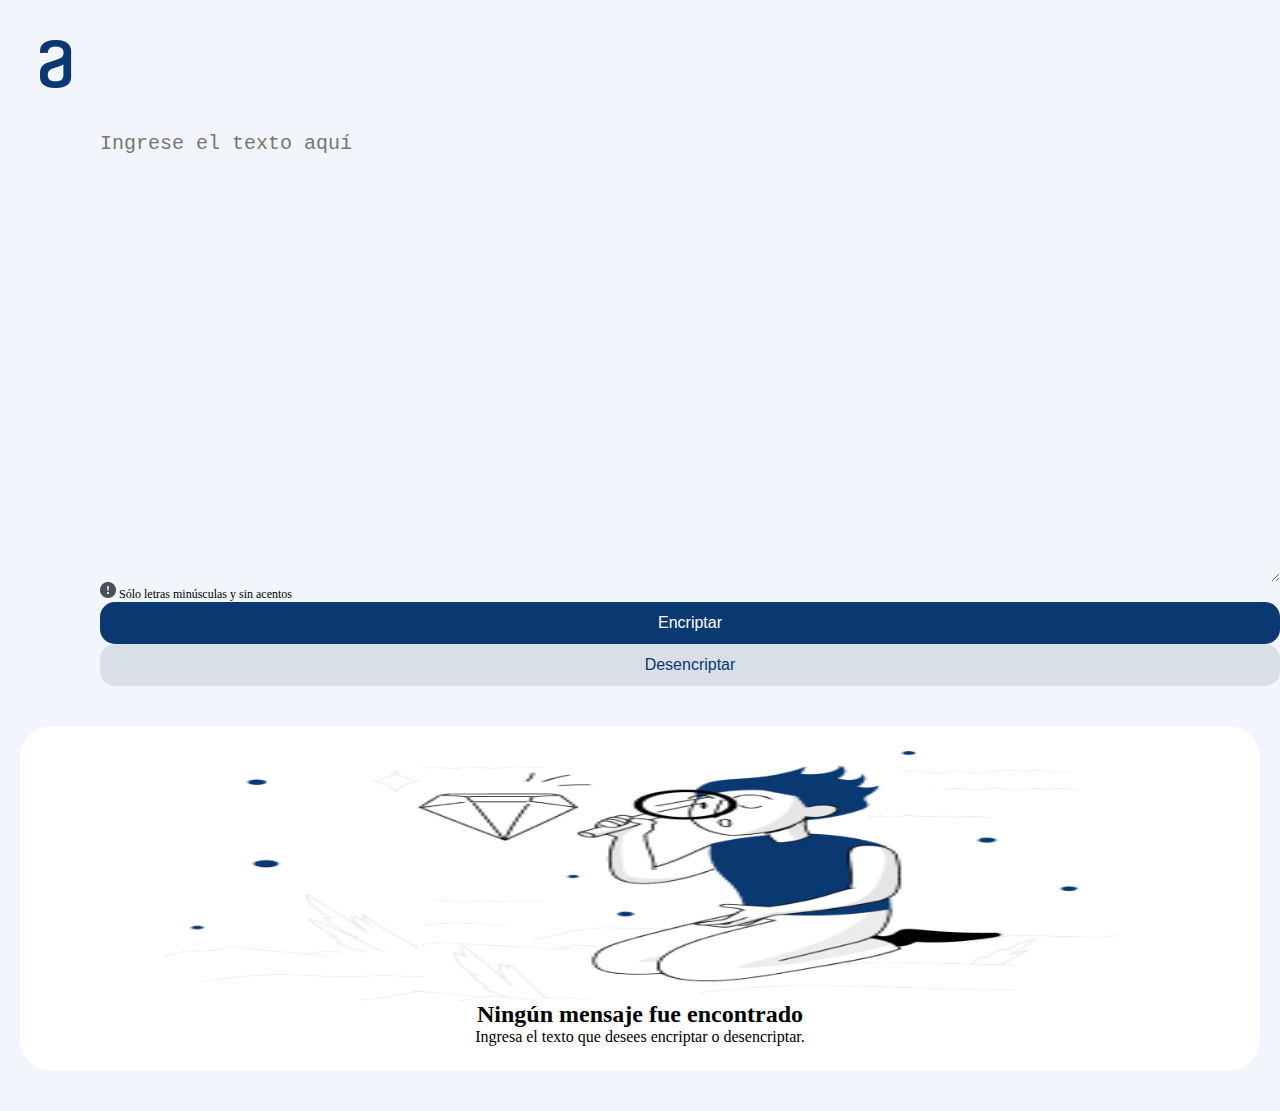
<file: index.html>
<!DOCTYPE html>
<html lang="en">
  <head>
    <meta charset="UTF-8" />
    <meta http-equiv="X-UA-Compatible" content="IE=edge" />
    <meta name="viewport" content="width=device-width, initial-scale=1.0" />
    <title>Document</title>
    <link
      href="https://cdn.jsdelivr.net/npm/bootstrap@5.0.2/dist/css/bootstrap.min.css"
      rel="stylesheet"
      integrity="sha384-EVSTQN3/azprG1Anm3QDgpJLIm9Nao0Yz1ztcQTwFspd3yD65VohhpuuCOmLASjC"
      crossorigin="anonymous"/>
      <link rel="stylesheet" href="./styles/style.css">

  </head>
  <body>
    <div class="container-fluid">
      <div class="row">
				
        <div class="col-12 col-md-8">
         
          <!--Header-->
          <div class="row">
            <div class="col-12 header">
              <img src="./images/logo.png" alt="logo" />
            </div>
          </div>
					<div class="container">

						<!--Input-->
						<div class="row main-col">
							<div class="col-12 text-input">
								<textarea
                  id="text-area"
									name="text"
									cols="30"
									rows="10"
									placeholder="Ingrese el texto aquí"
                  onkeypress="return soloLetras(event); required"
								></textarea>
							</div>
              <div class="col-12">
                <p class="aviso"><img src="./images/icono.png" alt="Alert"> Sólo letras minúsculas y sin acentos</p>
              </div>
							<div class="col-12">
								<div class="row">
									<div class="col-12 col-md-6">
										<button id="encriptar" class="encriptar">Encriptar</button>
									</div>
									<div class="col-12 col-md-6">
										<button id="desencriptar" class="desencriptar">Desencriptar</button>
									</div>
								</div>
							</div>
						</div>
					</div>
        </div>

        <!--Derecha-->
        <div class="col-12 col-md-4">
            <div class="derecha">
              <div id="inicial">
                <img src="./images/muñeco.png" alt="Muñeco" class="img-derecha">
                <h1 class="primer-parrafo">Ningún mensaje fue encontrado</h1>
                <p class="segundo-parrafo">Ingresa el texto que desees encriptar o desencriptar.</p>
              </div>
              <div id="final">
                <textarea id="parrafo" readonly>
                </textarea>
                <button id="copiar" class="copiar">Copiar</button>
              </div>
          </div>
				</div>
      </div>
    </div>

  </body>
  <script src="./scripts/index.js"></script>
</html>
</file>
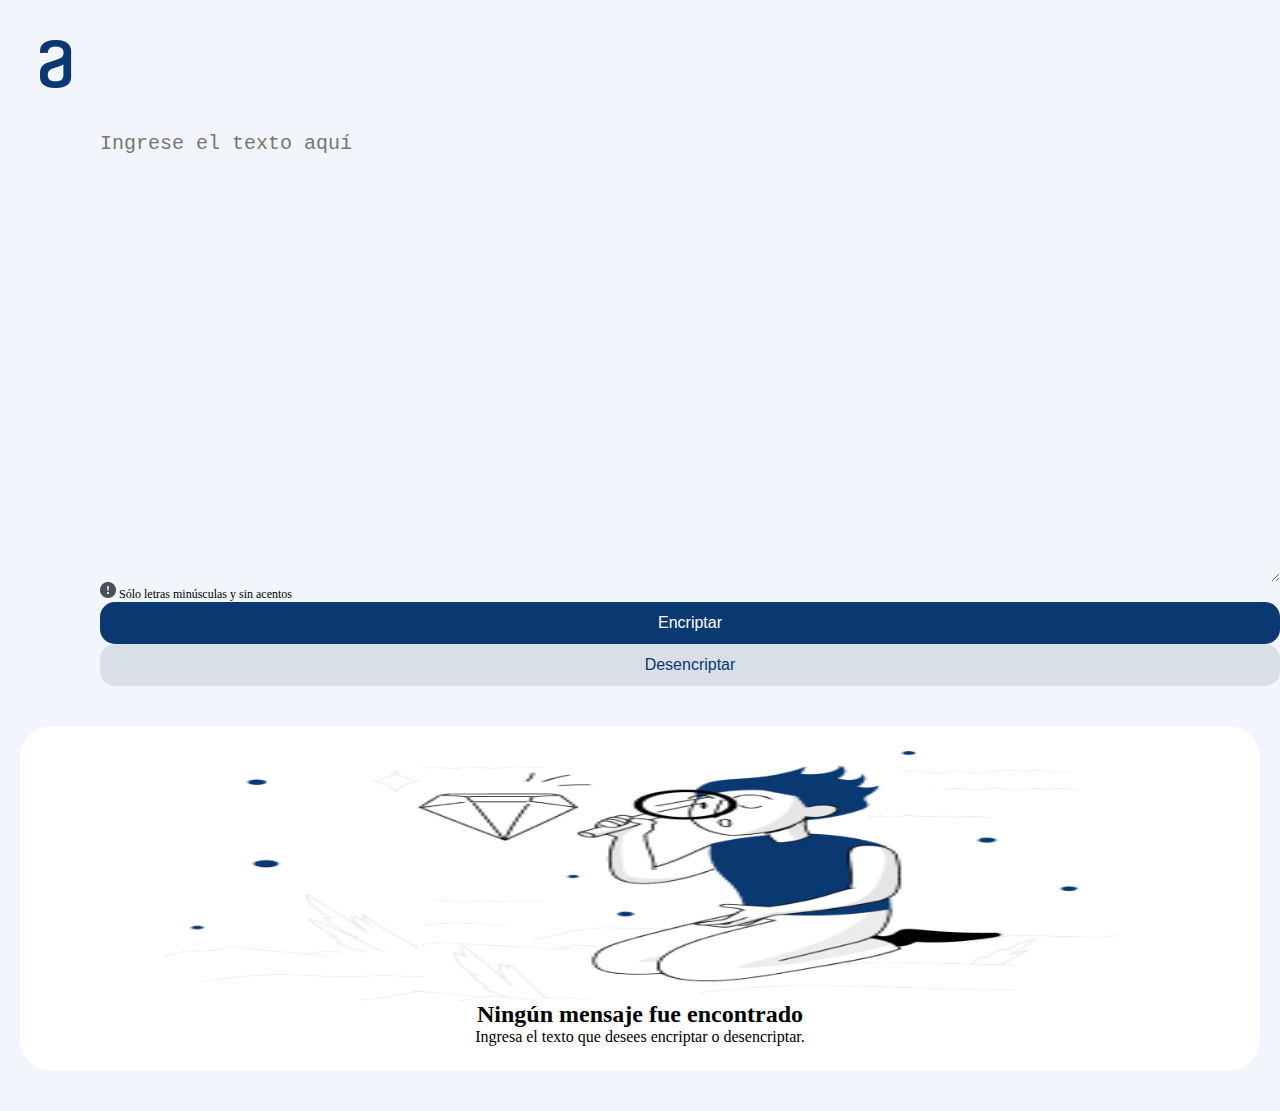
<file: index2.html>
<!DOCTYPE html>
<html lang="en">
  <head>
    <meta charset="UTF-8" />
    <meta http-equiv="X-UA-Compatible" content="IE=edge" />
    <meta name="viewport" content="width=device-width, initial-scale=1.0" />
    <title>Document</title>
    <link
      href="https://cdn.jsdelivr.net/npm/bootstrap@5.0.2/dist/css/bootstrap.min.css"
      rel="stylesheet"
      integrity="sha384-EVSTQN3/azprG1Anm3QDgpJLIm9Nao0Yz1ztcQTwFspd3yD65VohhpuuCOmLASjC"
      crossorigin="anonymous"/>
      <link rel="stylesheet" href="style.css">

  </head>
  <body>
    <div class="container-fluid">
      <div class="row">
				
        <div class="col-12 col-md-8">
         
          <!--Header-->
          <div class="row">
            <div class="col-12 header">
              <img src="./Vector.png" alt="logo" />
            </div>
          </div>
					<div class="container">

						<!--Input-->
						<div class="row main-col">
							<div class="col-12 text-input">
								<textarea
                  id="text-area"
									name="text"
									cols="30"
									rows="10"
									placeholder="Ingrese el texto aquí"
                  onkeypress="return soloLetras(event); required"
								></textarea>
							</div>
              <div class="col-12">
                <p class="aviso"><img src="./Vector (1).png" alt="Alert"> Sólo letras minúsculas y sin acentos</p>
              </div>
							<div class="col-12">
								<div class="row">
									<div class="col-12 col-md-6">
										<button id="encriptar" class="encriptar">Encriptar</button>
									</div>
									<div class="col-12 col-md-6">
										<button id="desencriptar" class="desencriptar">Desencriptar</button>
									</div>
								</div>
							</div>
						</div>
					</div>
        </div>

        <!--Derecha-->
        <div class="col-12 col-md-4">
            <div class="derecha">
              <div id="inicial">
                <img src="./Muñeco (1).png" alt="Muñeco" class="img-derecha">
                <h1 class="primer-parrafo">Ningún mensaje fue encontrado</h1>
                <p class="segundo-parrafo">Ingresa el texto que desees encriptar o desencriptar.</p>
              </div>
              <div id="final">
                <textarea id="parrafo" readonly>
                </textarea>
                <button id="copiar" class="copiar">Copiar</button>
              </div>
          </div>
				</div>
      </div>
    </div>

  </body>
  <script src="./index.js"></script>
</html>
</file>
<file: styles/style.css>
* {
box-sizing: border-box;
margin: 0;
border: 0;
padding: 0;
}

body{
    background-color: #f3f5fc;
}

.header {
padding: 40px;
}

.text-input {
display: flex;
justify-content: center;
height: 450px;
}

.text-input textarea {
color: #0a3871;
font-size: 20px;
border: none;
outline: none;
background-color: #f3f5fc;
width: 100%;
height: 100%;
}

.aviso{
    font-size: 12px;
}

.main-col {
padding-left: 100px;
}

.encriptar {
width: 100%;
border-radius: 15px;
font-size: 16px;
padding: 12px;
color: white;
background-color: #0a3871;
border-color: #d8dfe8;
}

.desencriptar {
width: 100%;
border-radius: 15px;
font-size: 16px;
padding: 12px;
color: #0a3871;
background-color: #d8dfe8;
border-color: #0a3871;
}

.derecha {
height: 100%;
background-color: white;
border-radius: 32px;
margin: 40px 20px; 
padding: 25px;    
}
.img-derecha {
    width: 80%;
    max-height: 250px;
}
#inicial{
display: flex;
flex-direction: column;
justify-content: center;
align-items: center;
height: 100%;
width: 100%;
}

#final{
display: flex;
flex-direction: column;
justify-content: space-between;
height: 100%;
width: 100%;
}

@media only screen and (max-width: 800px) {
    .main-col {
padding-left: 10px;
}
.img-derecha{
    display: none;
}
}

.primer-parrafo{
display: flex;
text-align: center;
font-size: 24px;
}

.segundo-parrafo{
display: flex;
text-align: center;
}

.copiar{
width: 80%;
display: flex;
justify-content: center;
border-radius: 15px;
font-size: 16px;
padding: 12px;
margin: 10%;
color: #0a3871;
background-color: #d8dfe8;
border-color: #0a3871;
visibility: hi;
}

#parrafo{
color: #0a3871;
font-size: 20px;
border: none;
outline: none;
background-color: white;
width: 100%;
height: 100%;
resize: none;
}
</file>
<file: style.css>
* {
box-sizing: border-box;
margin: 0;
border: 0;
padding: 0;
}

body{
    background-color: #f3f5fc;
}

.header {
padding: 40px;
}

.text-input {
display: flex;
justify-content: center;
height: 450px;
}

.text-input textarea {
color: #0a3871;
font-size: 20px;
border: none;
outline: none;
background-color: #f3f5fc;
width: 100%;
height: 100%;
}

.aviso{
    font-size: 12px;
}

.main-col {
padding-left: 100px;
}

.encriptar {
width: 100%;
border-radius: 15px;
font-size: 16px;
padding: 12px;
color: white;
background-color: #0a3871;
border-color: #d8dfe8;
}

.desencriptar {
width: 100%;
border-radius: 15px;
font-size: 16px;
padding: 12px;
color: #0a3871;
background-color: #d8dfe8;
border-color: #0a3871;
}

.derecha {
height: 100%;
background-color: white;
border-radius: 32px;
margin: 40px 20px; 
padding: 25px;    
}
.img-derecha {
    width: 80%;
    max-height: 250px;
}
#inicial{
display: flex;
flex-direction: column;
justify-content: center;
align-items: center;
height: 100%;
width: 100%;
}

#final{
display: flex;
flex-direction: column;
justify-content: space-between;
height: 100%;
width: 100%;
}

@media only screen and (max-width: 800px) {
    .main-col {
padding-left: 10px;
}
.img-derecha{
    display: none;
}
}

.primer-parrafo{
display: flex;
text-align: center;
font-size: 24px;
}

.segundo-parrafo{
display: flex;
text-align: center;
}

.copiar{
width: 80%;
display: flex;
justify-content: center;
border-radius: 15px;
font-size: 16px;
padding: 12px;
margin: 10%;
color: #0a3871;
background-color: #d8dfe8;
border-color: #0a3871;
visibility: hi;
}

#parrafo{
color: #0a3871;
font-size: 20px;
border: none;
outline: none;
background-color: white;
width: 100%;
height: 100%;
resize: none;
}
</file>
